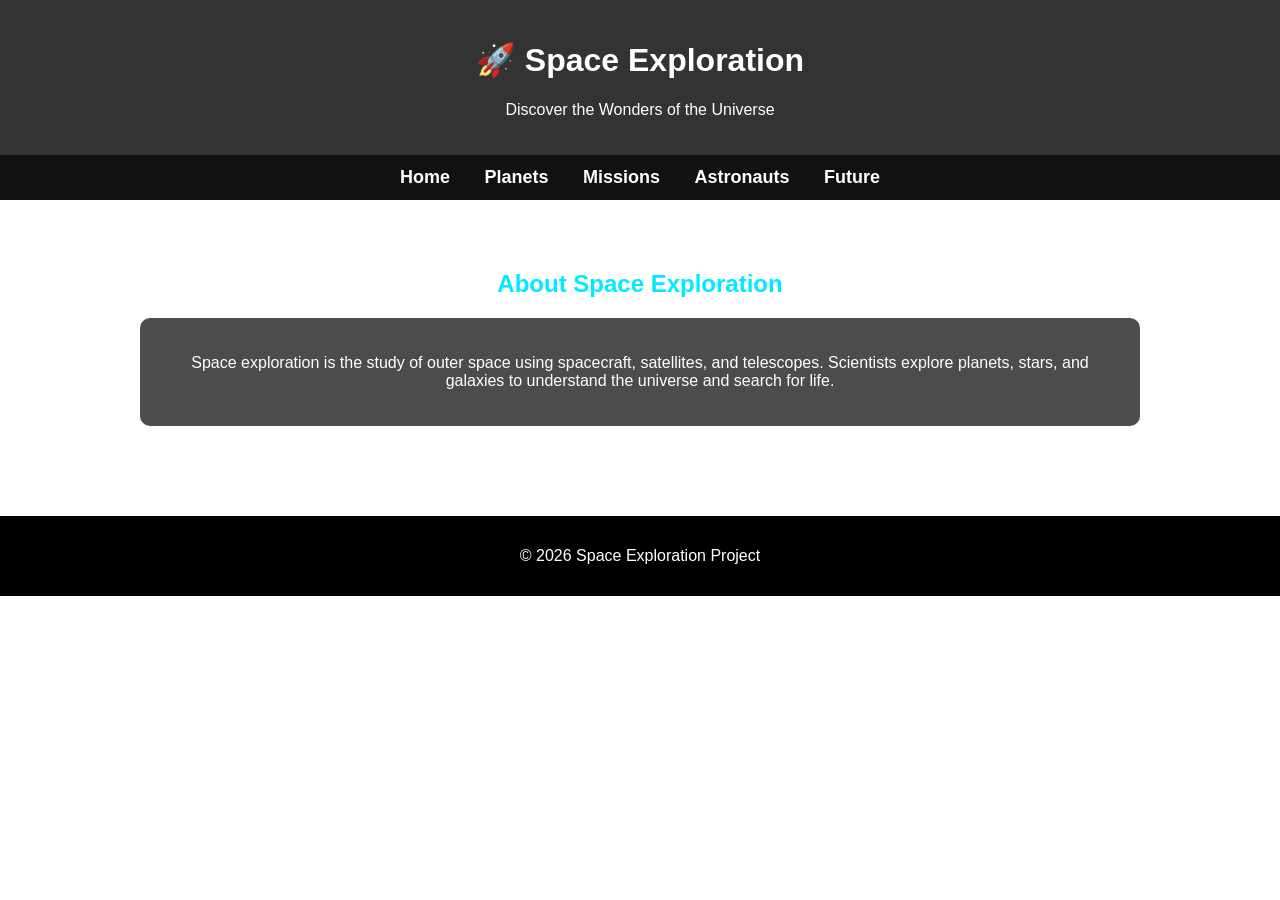
<file: index.html>
<!DOCTYPE html>
<html>
<head>
<title>Space Exploration</title>
<meta name="viewport" content="width=device-width, initial-scale=1.0">
<link rel="stylesheet" href="style.css">
</head>

<body>

<header>
<h1>🚀 Space Exploration</h1>
<p>Discover the Wonders of the Universe</p>
</header>

<nav>
<a href="index.html">Home</a>
<a href="planets.html">Planets</a>
<a href="missions.html">Missions</a>
<a href="astronauts.html">Astronauts</a>
<a href="future.html">Future</a>
</nav>

<section>

<h2>About Space Exploration</h2>

<div class="card">
<p>
Space exploration is the study of outer space using spacecraft,
satellites, and telescopes. Scientists explore planets, stars,
and galaxies to understand the universe and search for life.
</p>
</div>

</section>

<footer>
<p>© 2026 Space Exploration Project</p>
</footer>

</body>
</html>
</file>
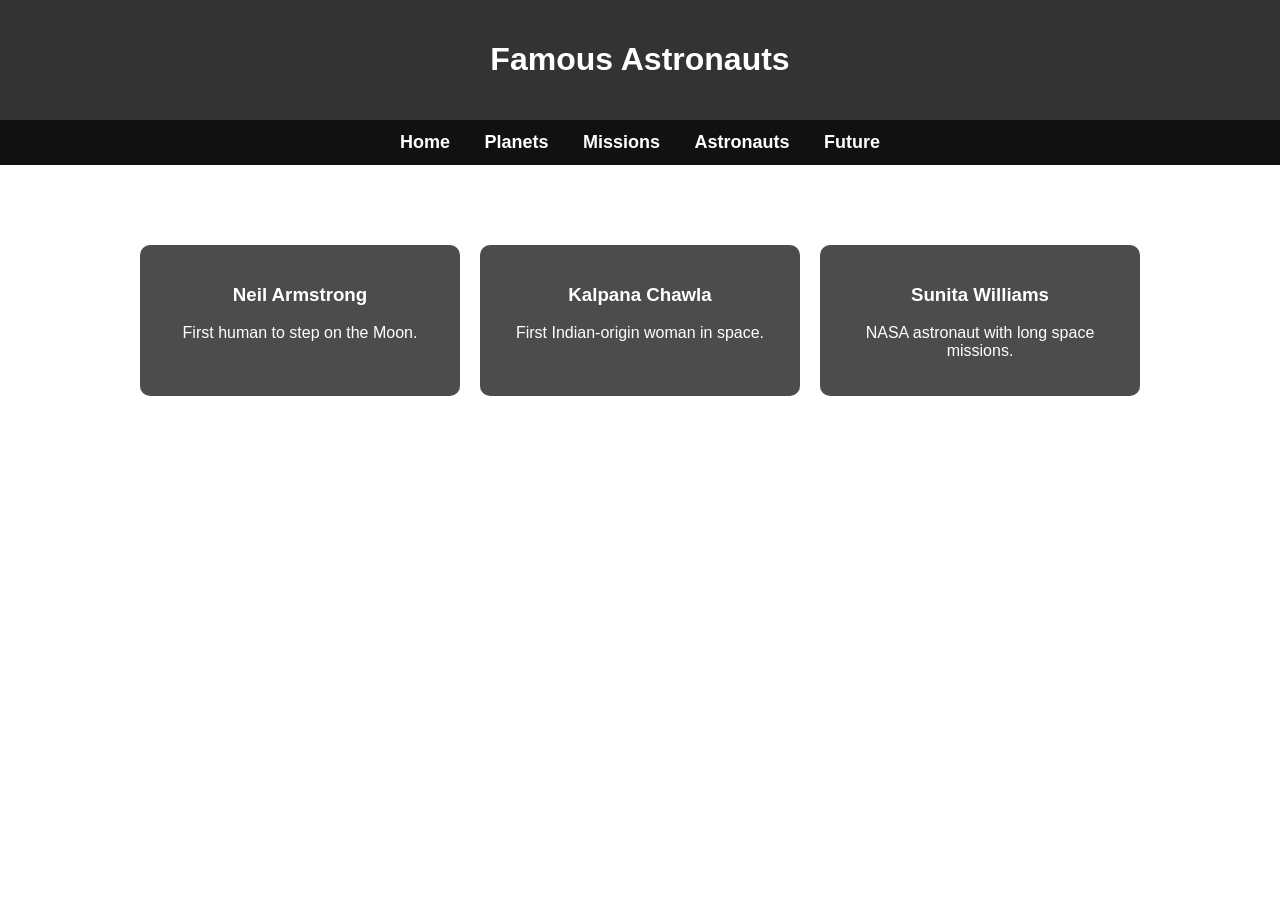
<file: astronauts.html>
<!DOCTYPE html>
<html>
<head>
<title>Astronauts</title>
<meta name="viewport" content="width=device-width, initial-scale=1.0">
<link rel="stylesheet" href="style.css">
</head>

<body>

<header>
<h1>Famous Astronauts</h1>
</header>

<nav>
<a href="index.html">Home</a>
<a href="planets.html">Planets</a>
<a href="missions.html">Missions</a>
<a href="astronauts.html">Astronauts</a>
<a href="future.html">Future</a>
</nav>

<section>

<div class="cards">

<div class="card">
<h3>Neil Armstrong</h3>
<p>First human to step on the Moon.</p>
</div>

<div class="card">
<h3>Kalpana Chawla</h3>
<p>First Indian-origin woman in space.</p>
</div>

<div class="card">
<h3>Sunita Williams</h3>
<p>NASA astronaut with long space missions.</p>
</div>

</div>

</section>

</body>
</html>
</file>
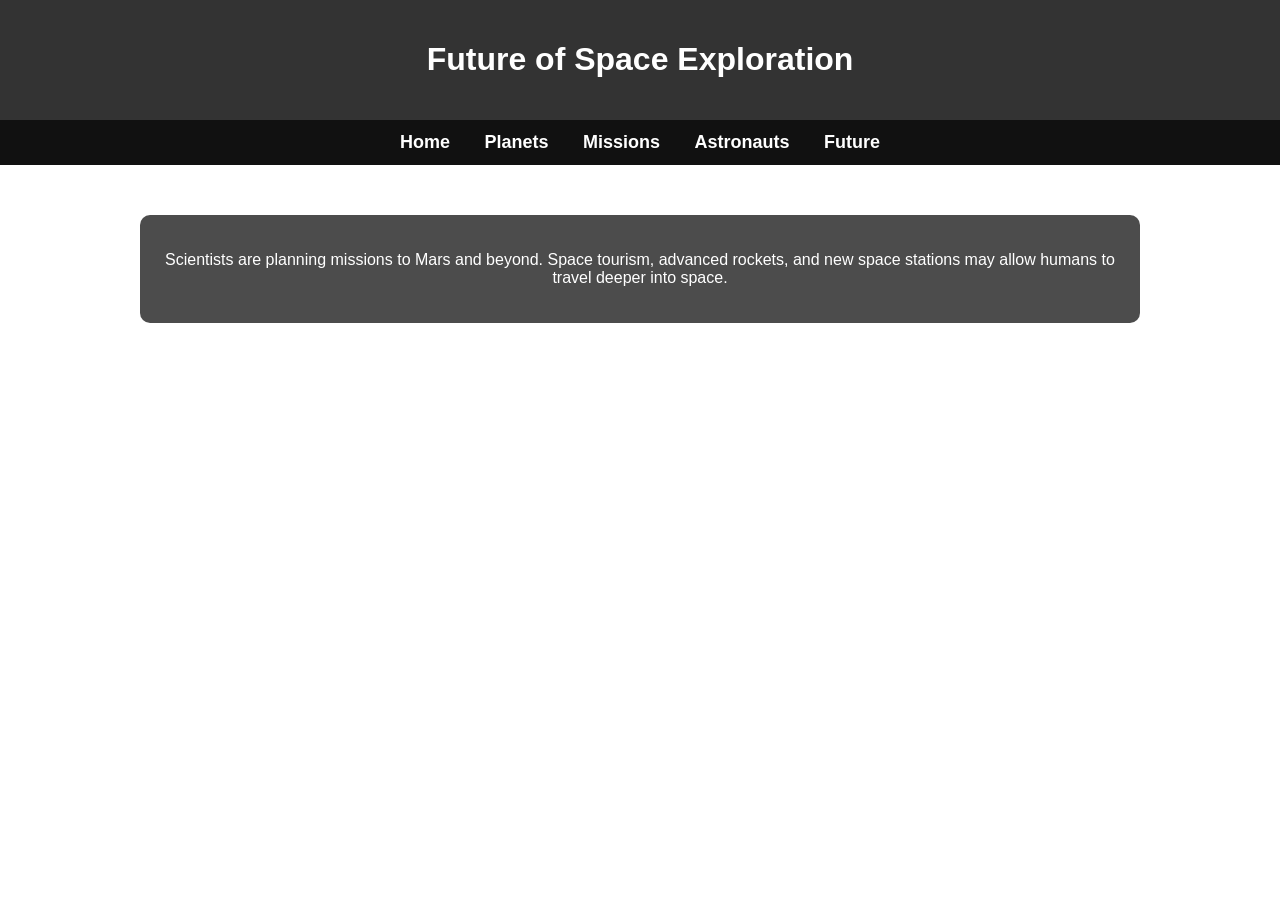
<file: future.html>
<!DOCTYPE html>
<html>
<head>
<title>Future of Space</title>
<meta name="viewport" content="width=device-width, initial-scale=1.0">
<link rel="stylesheet" href="style.css">
</head>

<body>

<header>
<h1>Future of Space Exploration</h1>
</header>

<nav>
<a href="index.html">Home</a>
<a href="planets.html">Planets</a>
<a href="missions.html">Missions</a>
<a href="astronauts.html">Astronauts</a>
<a href="future.html">Future</a>
</nav>

<section>

<div class="card">
<p>
Scientists are planning missions to Mars and beyond.
Space tourism, advanced rockets, and new space stations
may allow humans to travel deeper into space.
</p>
</div>

</section>

</body>
</html>
</file>
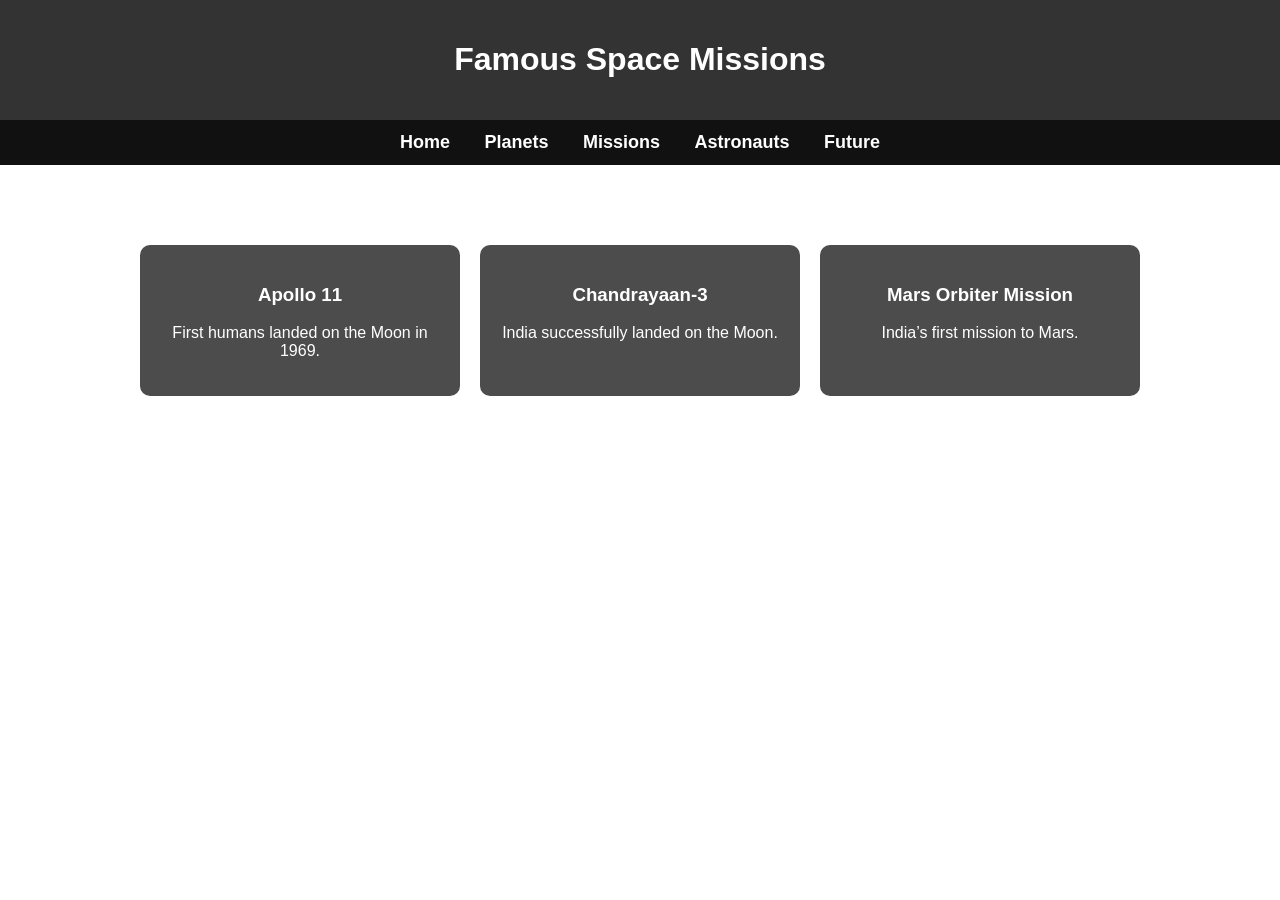
<file: missions.html>
<!DOCTYPE html>
<html>
<head>
<title>Missions</title>
<meta name="viewport" content="width=device-width, initial-scale=1.0">
<link rel="stylesheet" href="style.css">
</head>

<body>

<header>
<h1>Famous Space Missions</h1>
</header>

<nav>
<a href="index.html">Home</a>
<a href="planets.html">Planets</a>
<a href="missions.html">Missions</a>
<a href="astronauts.html">Astronauts</a>
<a href="future.html">Future</a>
</nav>

<section>

<div class="cards">

<div class="card">
<h3>Apollo 11</h3>
<p>First humans landed on the Moon in 1969.</p>
</div>

<div class="card">
<h3>Chandrayaan-3</h3>
<p>India successfully landed on the Moon.</p>
</div>

<div class="card">
<h3>Mars Orbiter Mission</h3>
<p>India’s first mission to Mars.</p>
</div>

</div>

</section>

</body>
</html>
</file>
<file: style.css>
body{
margin:0;
font-family:Arial, sans-serif;
background:url("https://images.unsplash.com/photo-1446776811953-b23d57bd21aa");
background-size:cover;
background-attachment:fixed;
color:white;
}

header{
background:rgba(0,0,0,0.8);
padding:20px;
text-align:center;
}

nav{
background:#111;
text-align:center;
padding:12px;
}

nav a{
color:white;
margin:15px;
text-decoration:none;
font-size:18px;
font-weight:bold;
}

nav a:hover{
color:#00eaff;
}

section{
padding:50px;
max-width:1000px;
margin:auto;
}

h2{
text-align:center;
color:#00eaff;
}

.cards{
display:grid;
grid-template-columns:repeat(auto-fit,minmax(220px,1fr));
gap:20px;
margin-top:30px;
}

.card{
background:rgba(0,0,0,0.7);
padding:20px;
border-radius:10px;
text-align:center;
transition:0.3s;
}

.card:hover{
transform:scale(1.05);
box-shadow:0 0 15px #00eaff;
}

.card img{
width:100%;
border-radius:8px;
}

footer{
background:black;
text-align:center;
padding:15px;
margin-top:40px;
}
</file>
